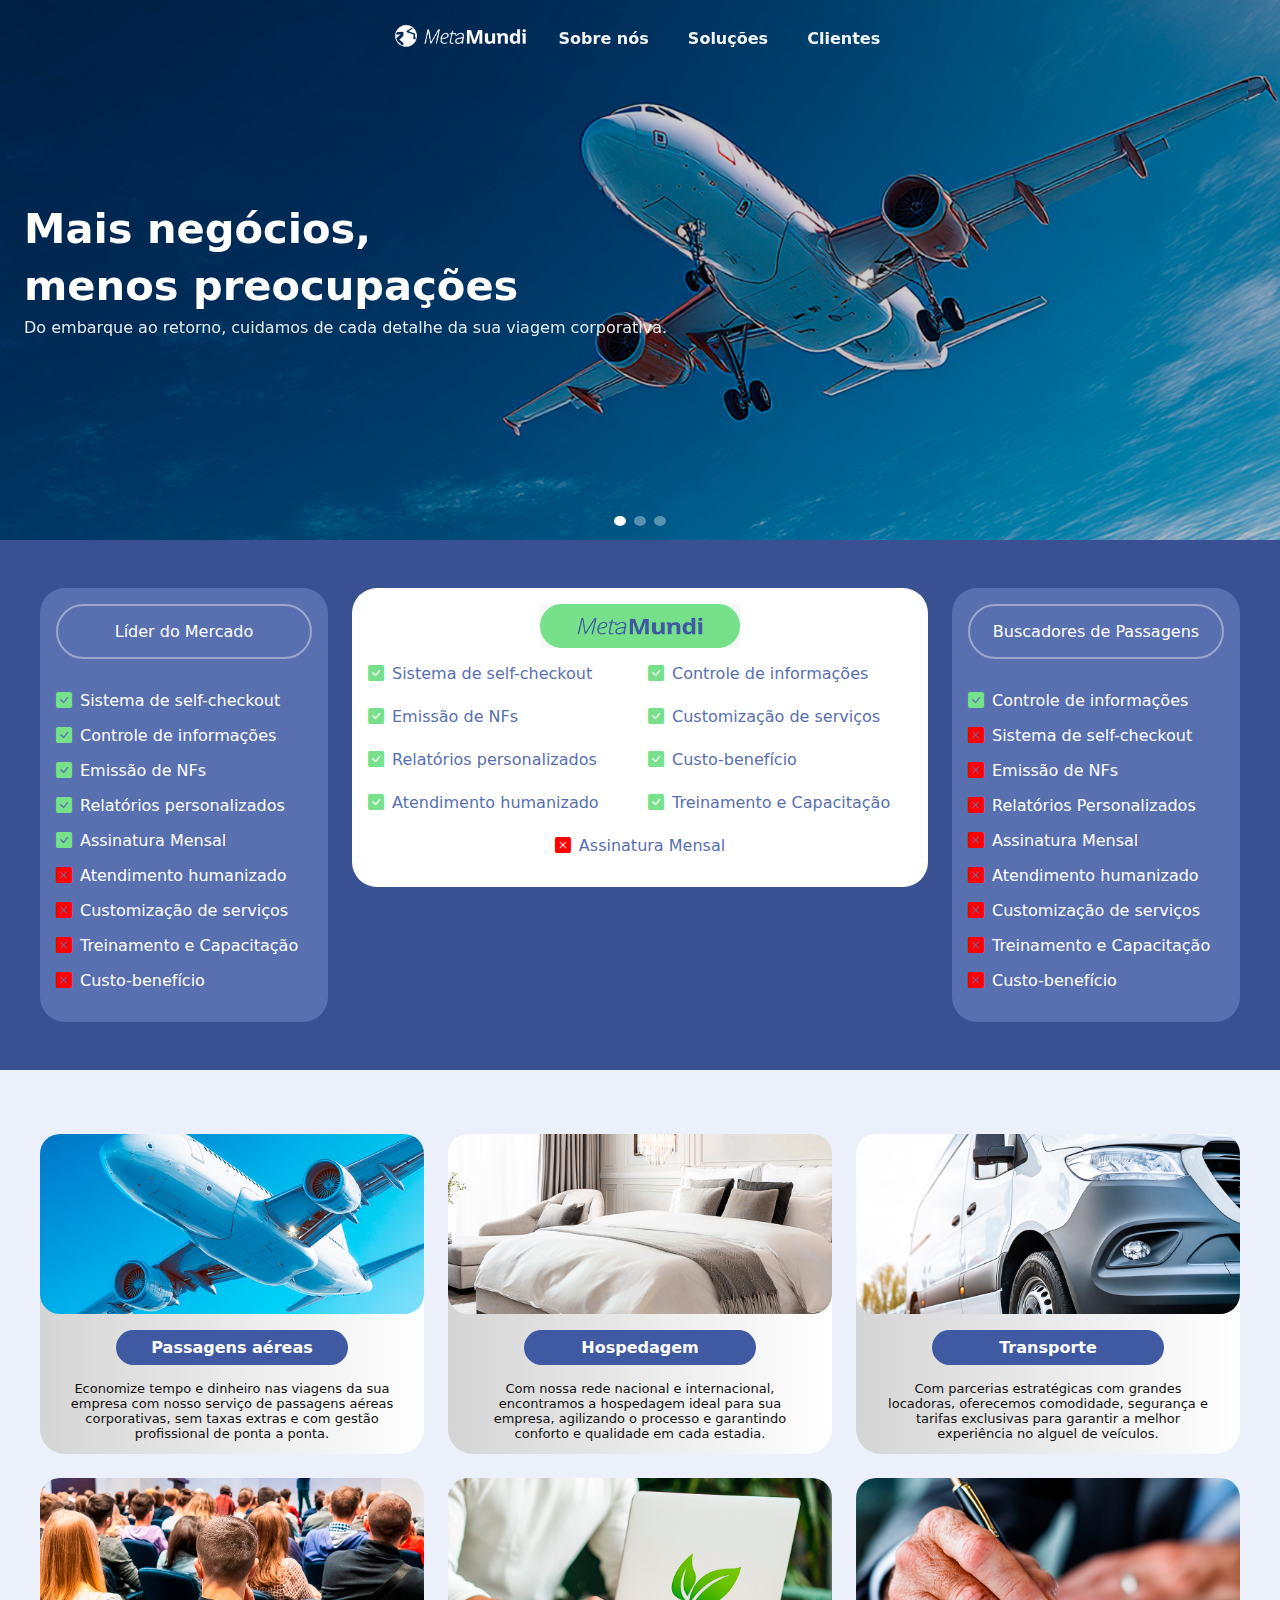
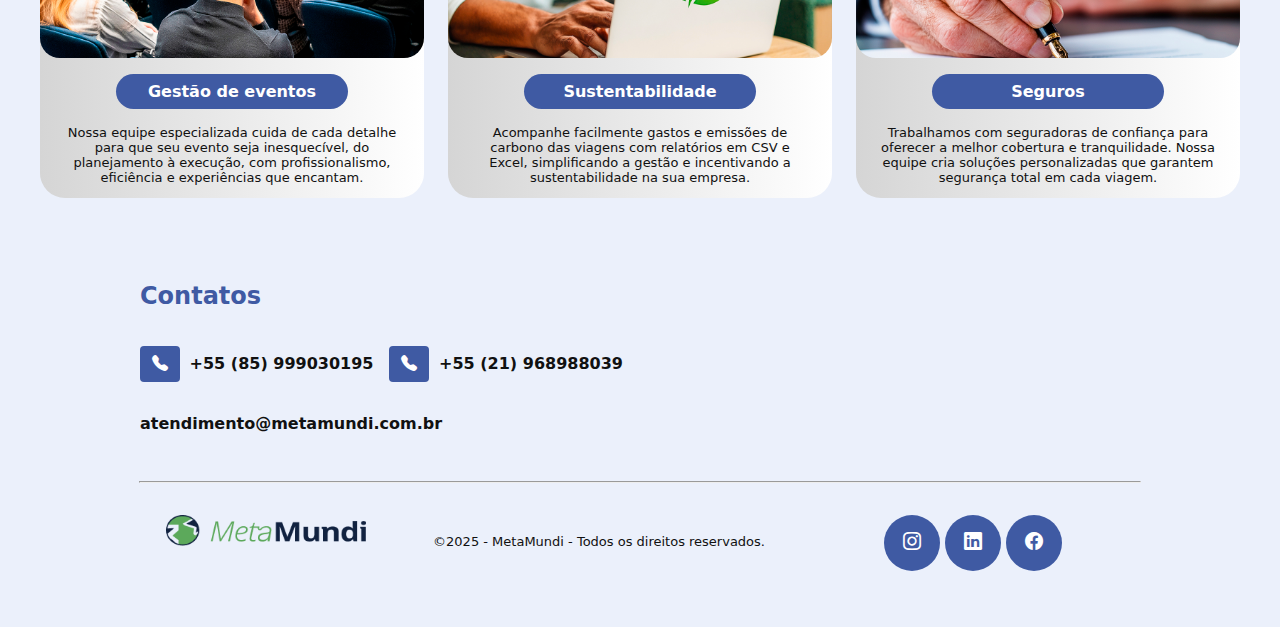
<file: index.html>
<!doctype html>
<html lang="pt-BR">

<head>
    <meta charset="utf-8" />
    <meta name="viewport" content="width=device-width,initial-scale=1" />
    <title>Meta Mundi — Banner</title>
    <link rel="stylesheet" href="style.css">
    <link rel="stylesheet" href="https://cdn.jsdelivr.net/npm/bootstrap-icons@1.11.3/font/bootstrap-icons.css">
</head>

<body>
    <!-- Section: Banner with carousel -->
    <section class="banner" role="region" aria-label="Banner principal com carrossel">
        <header class="banner-header" role="banner">
            <div class="brand">
                <img src="img/logo.png" alt="Logo da empresa — Meta Mundi" />
            </div>
            <nav class="main-nav" role="navigation" aria-label="Navegação principal">
                <a href="#sobre">Sobre nós</a>
                <a href="#solucoes">Soluções</a>
                <a href="#clientes">Clientes</a>
            </nav>
        </header>

        <div class="carousel" data-autoplay="true" data-interval="6000">
            <div class="slides" aria-live="polite">
                <article class="slide" style="background-image:url('Banners/Banners\ 1.jpg')"
                    aria-roledescription="slide" aria-label="Slide 1">
                    <div class="slide-content">
                        <h2>Mais negócios,</h2>
                        <h2>menos preocupações</h2>
                        <p>Do embarque ao retorno, cuidamos de cada detalhe da sua viagem corporativa.</p>
                    </div>
                </article>

                <article class="slide" style="background-image:url('Banners/Banners\ 2.jpg')"
                    aria-roledescription="slide" aria-label="Slide 2">
                    <div class="slide-content">
                        <h2>Mais de </h2>
                        <h2>R$ 1 milhão </h2>
                        <h2>economizados</h2>
                        <p>Resultados reais para organizações do terceiro setor.</p>
                    </div>
                </article>

                <article class="slide" style="background-image:url('Banners/Banners\ 3.jpg')"
                    aria-roledescription="slide" aria-label="Slide 3">
                    <div class="slide-content">
                        <h2>Mais de</h2>
                        <h2>200 clientes</h2>
                        <h2>satisfeitos</h2>
                        <p>Empresas e organizações que confiam em nossas soluções</p>
                        <p>para transformar suas viagens corporativas.</p>
                    </div>
                </article>
            </div>

            <div class="indicators" role="tablist" aria-label="Indicadores do carrossel">
                <button class="indicator" role="tab" aria-selected="true" aria-controls="slide-1" data-index="0"
                    aria-current="true"></button>
                <button class="indicator" role="tab" aria-selected="false" aria-controls="slide-2"
                    data-index="1"></button>
                <button class="indicator" role="tab" aria-selected="false" aria-controls="slide-3"
                    data-index="2"></button>
            </div>
        </div>
    </section>
    <section class="characteristics" aria-label="Seção de tópicos">
        <div class="grid">
            <div class="col-1 single-column">
                <p class="title">Líder do Mercado</p>
                <ul>
                    <li><i class="bi bi-check-square-fill" style="color: #76e08a;"></i>Sistema de self-checkout</li>
                    <li><i class="bi bi-check-square-fill" style="color: #76e08a;"></i>Controle de informações</li>
                    <li><i class="bi bi-check-square-fill" style="color: #76e08a;"></i>Emissão de NFs</li>
                    <li><i class="bi bi-check-square-fill" style="color: #76e08a;"></i>Relatórios personalizados</li>
                    <li><i class="bi bi-check-square-fill" style="color: #76e08a;"></i>Assinatura Mensal</li>
                    <li><i class="bi bi-x-square-fill" style="color: red;"></i>Atendimento humanizado</li>
                    <li><i class="bi bi-x-square-fill" style="color: red;"></i>Customização de serviços</li>
                    <li><i class="bi bi-x-square-fill" style="color: red;"></i>Treinamento e Capacitação</li>
                    <li><i class="bi bi-x-square-fill" style="color: red;"></i>Custo-benefício</li>
                </ul>
            </div>

            <div class="col-2 double-column" aria-labelledby="col2-heading">
                <img src="img/logo-meta-verde.png" class="brand-logo" alt="Meta Mundi" />
                <ul>
                    <li><i class="bi bi-check-square-fill" style="color: #76e08a;"></i>Sistema de self-checkout</li>
                    <li><i class="bi bi-check-square-fill" style="color: #76e08a;"></i>Controle de informações</li>
                    <li><i class="bi bi-check-square-fill" style="color: #76e08a;"></i>Emissão de NFs</li>
                    <li><i class="bi bi-check-square-fill" style="color: #76e08a;"></i>Customização de serviços</li>
                    <li><i class="bi bi-check-square-fill" style="color: #76e08a;"></i>Relatórios personalizados</li>
                    <li><i class="bi bi-check-square-fill" style="color: #76e08a;"></i>Custo-benefício</li>
                    <li><i class="bi bi-check-square-fill" style="color: #76e08a;"></i>Atendimento humanizado</li>
                    <li><i class="bi bi-check-square-fill" style="color: #76e08a;"></i>Treinamento e Capacitação</li>
                    <li><i class="bi bi-x-square-fill" style="color: red;"></i>Assinatura Mensal</li>
                </ul>
            </div>

            <div class="col-3 single-column">
                <p class="title">Buscadores de Passagens</p>
                <ul>
                    <li><i class="bi bi-check-square-fill" style="color: #76e08a;"></i>Controle de informações</li>
                    <li><i class="bi bi-x-square-fill" style="color: red;"></i>Sistema de self-checkout</li>
                    <li><i class="bi bi-x-square-fill" style="color: red;"></i>Emissão de NFs</li>
                    <li><i class="bi bi-x-square-fill" style="color: red;"></i>Relatórios Personalizados</li>
                    <li><i class="bi bi-x-square-fill" style="color: red;"></i>Assinatura Mensal</li>
                    <li><i class="bi bi-x-square-fill" style="color: red;"></i>Atendimento humanizado</li>
                    <li><i class="bi bi-x-square-fill" style="color: red;"></i>Customização de serviços</li>
                    <li><i class="bi bi-x-square-fill" style="color: red;"></i>Treinamento e Capacitação</li>
                    <li><i class="bi bi-x-square-fill" style="color: red;"></i>Custo-benefício</li>
                </ul>
            </div>
        </div>
    </section>
    <section id="solucoes" class="cards-section" aria-label="Seção de serviços">
        <div class="cards-grid">
            <article class="card">
                <div class="card-thumbnail thumb-1"></div>
                <p class="card-title">Passagens aéreas</p>
                <p class="card-description">Economize tempo e dinheiro nas viagens da sua empresa com nosso serviço de
                    passagens aéreas corporativas, sem taxas extras e com gestão profissional de ponta a ponta.</p>
            </article>

            <article class="card">
                <div class="card-thumbnail thumb-2"></div>
                <p class="card-title">Hospedagem</p>
                <p class="card-description">Com nossa rede nacional e internacional, encontramos a hospedagem ideal para
                    sua empresa, agilizando o processo e garantindo conforto e qualidade em cada estadia.</p>
            </article>

            <article class="card">
                <div class="card-thumbnail thumb-3"></div>
                <p class="card-title">Transporte</p>
                <p class="card-description">Com parcerias estratégicas com grandes locadoras, oferecemos comodidade,
                    segurança e tarifas exclusivas para garantir a melhor experiência no alguel de veículos.</p>
            </article>

            <article class="card">
                <div class="card-thumbnail thumb-4"></div>
                <p class="card-title">Gestão de eventos</p>
                <p class="card-description">Nossa equipe especializada cuida de cada detalhe para que seu evento seja
                    inesquecível, do planejamento à execução, com profissionalismo, eficiência e experiências que
                    encantam.</p>
            </article>

            <article class="card">
                <div class="card-thumbnail thumb-5"></div>
                <p class="card-title">Sustentabilidade</p>
                <p class="card-description">Acompanhe facilmente gastos e emissões de carbono das viagens com relatórios
                    em CSV e Excel, simplificando a gestão e incentivando a sustentabilidade na sua empresa.</p>
            </article>

            <article class="card">
                <div class="card-thumbnail thumb-6"></div>
                <p class="card-title">Seguros</p>
                <p class="card-description">Trabalhamos com seguradoras de confiança para oferecer a melhor cobertura e
                    tranquilidade. Nossa equipe cria soluções personalizadas que garantem segurança total em cada
                    viagem.</p>
            </article>
        </div>
    </section>
    <section class="contact-section" aria-label="Rodapé - Contatos">
        <div class="contact-data">
            <h2>Contatos</h2>
            <div class="contact-phones">
                <p><i class="bi bi-telephone-fill" style="color: white;"></i> +55 (85) 999030195</p>
                <p><i class="bi bi-telephone-fill" style="color: white;"></i> +55 (21) 968988039</p>
            </div>
            <div class="contact-mail">
                <p>atendimento@metamundi.com.br</p>
            </div>
        </div>
        <hr />
        <div class="footer-data">
            <div class="company-logo"><img src="img/logo-classica.png" style="max-width: 200px; height: auto;"></div>
            <div class="copy"><p class="copyright">©2025 - MetaMundi - Todos os direitos reservados.</p></div>
            <div class="social-media">
                <a href="https://www.instagram.com/meta.mundi/" target="_blank"><i class="bi bi-instagram"></i></a>
                <a href="https://www.linkedin.com/company/metamundi-solucoes-para-viagens/" target="_blank"><i class="bi bi-linkedin"></i></a>
                <a href="https://web.facebook.com/profile.php?id=100089999118474" target="_blank"><i class="bi bi-facebook"></i></a>
            </div>
        </div>
    </section>
    <script src="script.js" defer></script>
</body>

</html>
</file>
<file: style.css>
:root {
  --banner-height: 60vh;
  --accent: #0b6;
  --text-light: #fff;
  --control-bg: rgba(0, 0, 0, 0.4);
}
body {
  margin: 0;
  font-family: system-ui, -apple-system, Segoe UI, Roboto, Helvetica, Arial;
  color: #111;
}
.banner {
  position: relative;
  overflow: hidden;
  height: var(--banner-height);
  display: flex;
  align-items: flex-start;
  background: #000;
  color: var(--text-light);
}

/* header with logo + nav */
.banner-header {
  position: absolute;
  top: 16px;
  left: 16px;
  right: 16px;
  display: flex;
  align-items: center;
  justify-content: center;
  z-index: 10;
}
.brand {
  display: flex;
  gap: 12px;
  align-items: center;
}
.brand img {
  height: 44px;
  width: auto;
  display: block;
}
.main-nav a {
  color: var(--text-light);
  text-decoration: none;
  margin-left: 18px;
  font-weight: 600;
  padding: 6px 8px;
  border-radius: 6px;
  transition: background 0.15s, opacity 0.15s;
  opacity: 0.95;
}
.main-nav a:hover {
  background: rgba(255, 255, 255, 0.08);
  opacity: 1;
}

/* carousel container */
.carousel {
  width: 100%;
  height: 100%;
  position: relative;
}
.slides {
  width: 100%;
  height: 100%;
  display: flex;
  transition: transform 0.6s ease;
  will-change: transform;
}
.slide {
  min-width: 100%;
  height: 100%;
  position: relative;
  display: flex;
  align-items: center;
  justify-content: center;
  color: var(--text-light);
  background-size: cover;
  background-position: center;
}

/* Alinhar conteúdo do slide mais à esquerda */
.slide-content {
  max-width: 760px; /* limite opcional para não ficar “solto” */
  margin-left: 0;
  margin-right: auto; /* puxa para a esquerda caso esteja centralizado */
  padding-left: 24px; /* ajuste fino do afastamento da borda esquerda */
  text-align: left;
  display: flex; /* garante controle do alinhamento interno */
  flex-direction: column;
  align-items: flex-start; /* conteúdo interno à esquerda */
  align-self: center;
  justify-self: center;
}
.slide-content h1,
.slide-content h2,
.slide-content p,
.slide-content .cta,
.slide-content .btn {
  text-align: left;
  margin-left: 0;
}
.slide h2 {
  margin: 0 0 8px;
  font-size: clamp(1.6rem, 4vw, 2.6rem);
}
.slide p {
  margin: 0;
  opacity: 0.9;
}

/* controls */
.indicators {
  position: absolute;
  z-index: 10;
  left: 50%;
  transform: translateX(-50%);
  bottom: 14px;
  display: flex;
  gap: 8px;
}
.indicator {
  width: 10px;
  height: 10px;
  border-radius: 50%;
  background: rgba(255, 255, 255, 0.35);
  border: 0;
  cursor: pointer;
}
.indicator[aria-current="true"] {
  background: var(--text-light);
  box-shadow: 0 0 0 3px rgba(11, 102, 102, 0.12);
}

/* responsive */
@media (max-width: 768px) {
  .slide-content {
    max-width: 100%;
    padding-left: 16px;
  }
}

@media (max-width: 640px) {
  .banner-header {
    top: 10px;
    left: 10px;
    right: 10px;
  }
  .main-nav a {
    margin-left: 10px;
    font-size: 14px;
    padding: 6px;
  }
  .brand img {
    height: 36px;
  }
}

/* CARACTERÍSTICAS */

.characteristics {
  padding: 3rem 1rem;
  background: #395193;
}
.characteristics .grid,
.cards-grid {
  display: grid;
  grid-template-columns: 1fr 2fr 1fr;
  gap: 1.5rem;
  align-items: start;
  max-width: 1200px;
  margin: 0 auto;
}
.cards-section {
  padding-top: 64px;
  padding-bottom: 64px;
  padding-left: 1rem;
  padding-right: 1rem;
  background-color: #ebf0fb;
}
.cards-grid {
  grid-template-columns: 1fr 1fr 1fr;
  align-items: center;
}
.cards-grid .card {
  background-image: linear-gradient(to right, #d5d5d5, #ffffff);
  border-radius: 25px;
  text-align: center;
  max-width: 100%;
  margin: 0 auto;
}
.cards-grid .card-title {
  background-color: #3f5aa3;
  padding: 8px 16px;
  display: block;
  text-align: center;
  border-radius: 25px;
  color: white;
  font-weight: 600;
  max-width: 200px;
  margin: 16px auto;
}
.cards-grid .card-thumbnail {
  width: 100%;
  max-width: 100%;
  height: 180px;
  max-height: 180px;
  background-position: center;
  background-size: cover;
  border-radius: 20px;
}
.cards-grid .card-description {
  font-size: small;
  padding: 0 24px;
}
.thumb-1 {
  background: url("img/FotosSolucoes1.jpg");
}
.thumb-2 {
  background: url("img/FotosSolucoes2.jpg");
}
.thumb-3 {
  background: url("img/FotosSolucoes3.jpg");
}
.thumb-4 {
  background: url("img/FotosSolucoes4.jpg");
}
.thumb-5 {
  background: url("img/FotosSolucoes5.jpg");
}
.thumb-6 {
  background: url("img/FotosSolucoes6.jpg");
}
.characteristics h3 {
  margin: 0 0 0.5rem;
  font-size: 1.125rem;
}
.characteristics ul {
  list-style: none;
  margin: 0;
  padding: 0;
}
.characteristics li {
  margin-bottom: 16px;
}
.characteristics i {
  margin-right: 8px;
}
/* Segunda coluna: lista em duas colunas e visual mais amplo */
.characteristics .col-2 ul {
  margin: 0;
  display: grid;
  grid-template-columns: repeat(2, minmax(0, 1fr));
  gap: 0.5rem 1rem;
}
.grid .single-column {
  border-radius: 25px;
  background: #586fb0;
  color: white;
  padding: 16px;
}
.single-column .title {
  padding: 1rem;
  border: 2px solid rgba(255, 255, 255, 0.4);
  border-radius: 40px;
  margin: 0;
  margin-bottom: 32px;
  text-align: center;
}
.grid .double-column {
  border-radius: 25px;
  background: white;
  color: #586fb0;
  padding: 16px;
}
.grid .double-column li:last-child {
  grid-column: 1 / -1;
  text-align: center;
}
.double-column .brand-logo {
  display: block;
  max-width: 200px;
  margin: 0 auto 16px;
}
.double-column .title {
  padding: 1rem;
  border: 2px solid rgba(255, 255, 255, 0.4);
  background: #76e08a;
  border-radius: 40px;
  margin: 0 auto;
  margin-bottom: 32px;
  text-align: center;
  font-size: 48px;
  display: table;
}
.contact-section {
  background-color: #ebf0fb;
  padding: 0 1rem;
}
.contact-data {
  display: flex;
  flex-direction: column;
  max-width: 1000px;
  margin: 0 auto;
}
.contact-data h2 {
  color: #3f5aa3;
}
.contact-phones {
  display: flex;
  flex-direction: row;
  flex-wrap: wrap;
  text-align: center;
}
.contact-phones p {
  margin-right: 16px;
  font-weight: bold;
}
.contact-phones i {
  background-color: #3f5aa3;
  width: 24px;
  height: 20px;
  display: inline-block;
  padding: 8px;
  margin-right: 4px;
  border-radius: 4px;
}
.contact-mail p {
  font-weight: bold;
}
.contact-section hr {
  max-width: 1000px;
  margin: 0 auto;
  margin-top: 32px;
  margin-bottom: 32px;
}
.footer-data {
  max-width: 1000px;
  margin: 0 auto;
  display: flex;
  flex-direction: row;
  flex-wrap: wrap;
  column-gap: 16px;
  justify-content: space-between;
  padding-bottom: 56px;
}
.footer-data .company-logo {
  margin: 0 auto;
  max-width: calc(100% / 3);
}
.footer-data .company-logo img {
  margin: 0 auto;
  display: block;
}
.footer-data .copy {
  margin: 0 auto;
  max-width: calc(100% / 3);
}
.footer-data .copyright {
  font-size: small;
  padding-top: 6px;
  text-align: center;
}
.footer-data .social-media {
  text-align: center;
  width: 100%;
  max-width: calc(100% / 3);
}
.footer-data .social-media a {
  font-size: 18px;
  color: white;
  width: 40px;
  height: 32px;
  padding: 8px;
  display: inline-block;
  background-color: #3f5aa3;
  border-radius: 100%;
  padding-top: 16px;
}
@media (max-width: 742px) {
  .footer-data .social-media,
  .footer-data .copy,
  .footer-data .company-logo {
    width: 100%;
    max-width: 100%;
  }
}
@media (max-width: 700px) {
  .characteristics .grid,
  .cards-grid {
    grid-template-columns: 1fr;
  }
  .characteristics .col-2 ul {
    grid-template-columns: 1fr;
  }
  .characteristics ul {
    padding-left: 1rem;
  }
}
</file>
